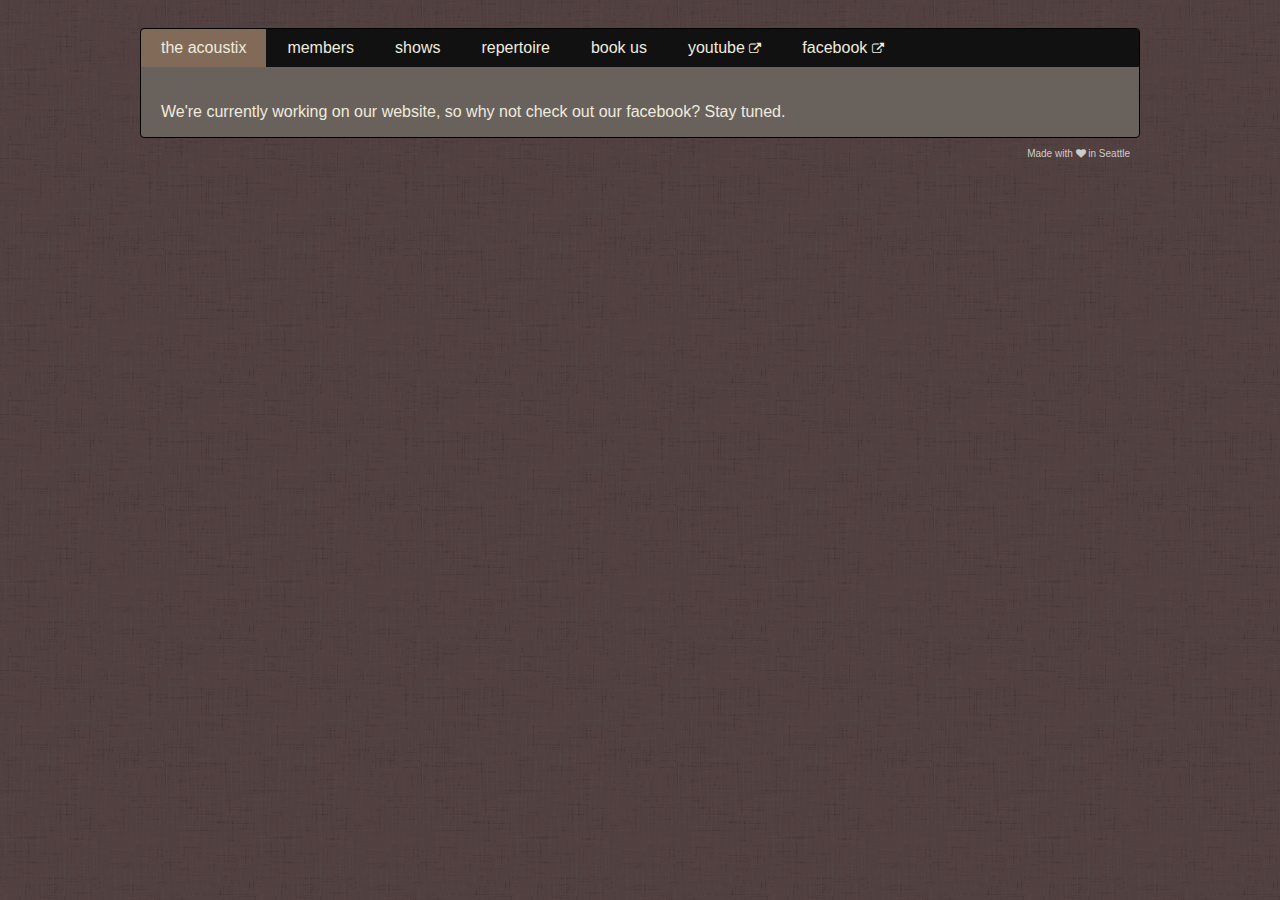
<file: index.html>
<html>

<head>
    <!-- title and meta -->
    <meta charset="utf-8">
    <meta content="description" name="The Acoustix A Cappella based out of Seattle, WA">
    <title>Acoustix</title>
    <link rel="icon" href="img/favicon.ico" type="image/x-icon" />
    <link rel="stylesheet" type="text/css" href="style.css">
    <link rel="stylesheet" href="font-awesome/css/font-awesome.min.css">
</head>

<body>
    <div class="vertical-flexbox size-setter">
        <div class="main-container">
            <ul class="nav-column">
                <li class="selected">
                    <a>the acoustix</a>
                </li>
                <li>
                    <a>members</a>
                </li>
                <li>
                    <a>shows</a>
                </li>
                <li>
                    <a>repertoire</a>
                </li>
                <li>
                    <a>book us</a>
                </li>
                <li>
                    <a href="https://www.youtube.com/channel/UCPQAVgsdrddcq8oO0mrMiFw" target="_blank">
                        <span>youtube</span>
                        <i class="fa fa-external-link"></i>
                    </a>
                </li>
                <li>
                    <a href="https://www.facebook.com/theacoustixmusic" target="_blank">
                        <span>facebook</span>
                        <i class="fa fa-external-link"></i>
                    </a>
                </li>
            </ul>
            <div class="content">
                <p> We're currently working on our website, so why not check out our facebook? Stay tuned.</p>
            </div>
        </div>
        <div class="footer">
            <span>Made with <i class="fa fa-heart"></i> in Seattle</span>
        </div>
    </div>
</body>

</html>
</file>
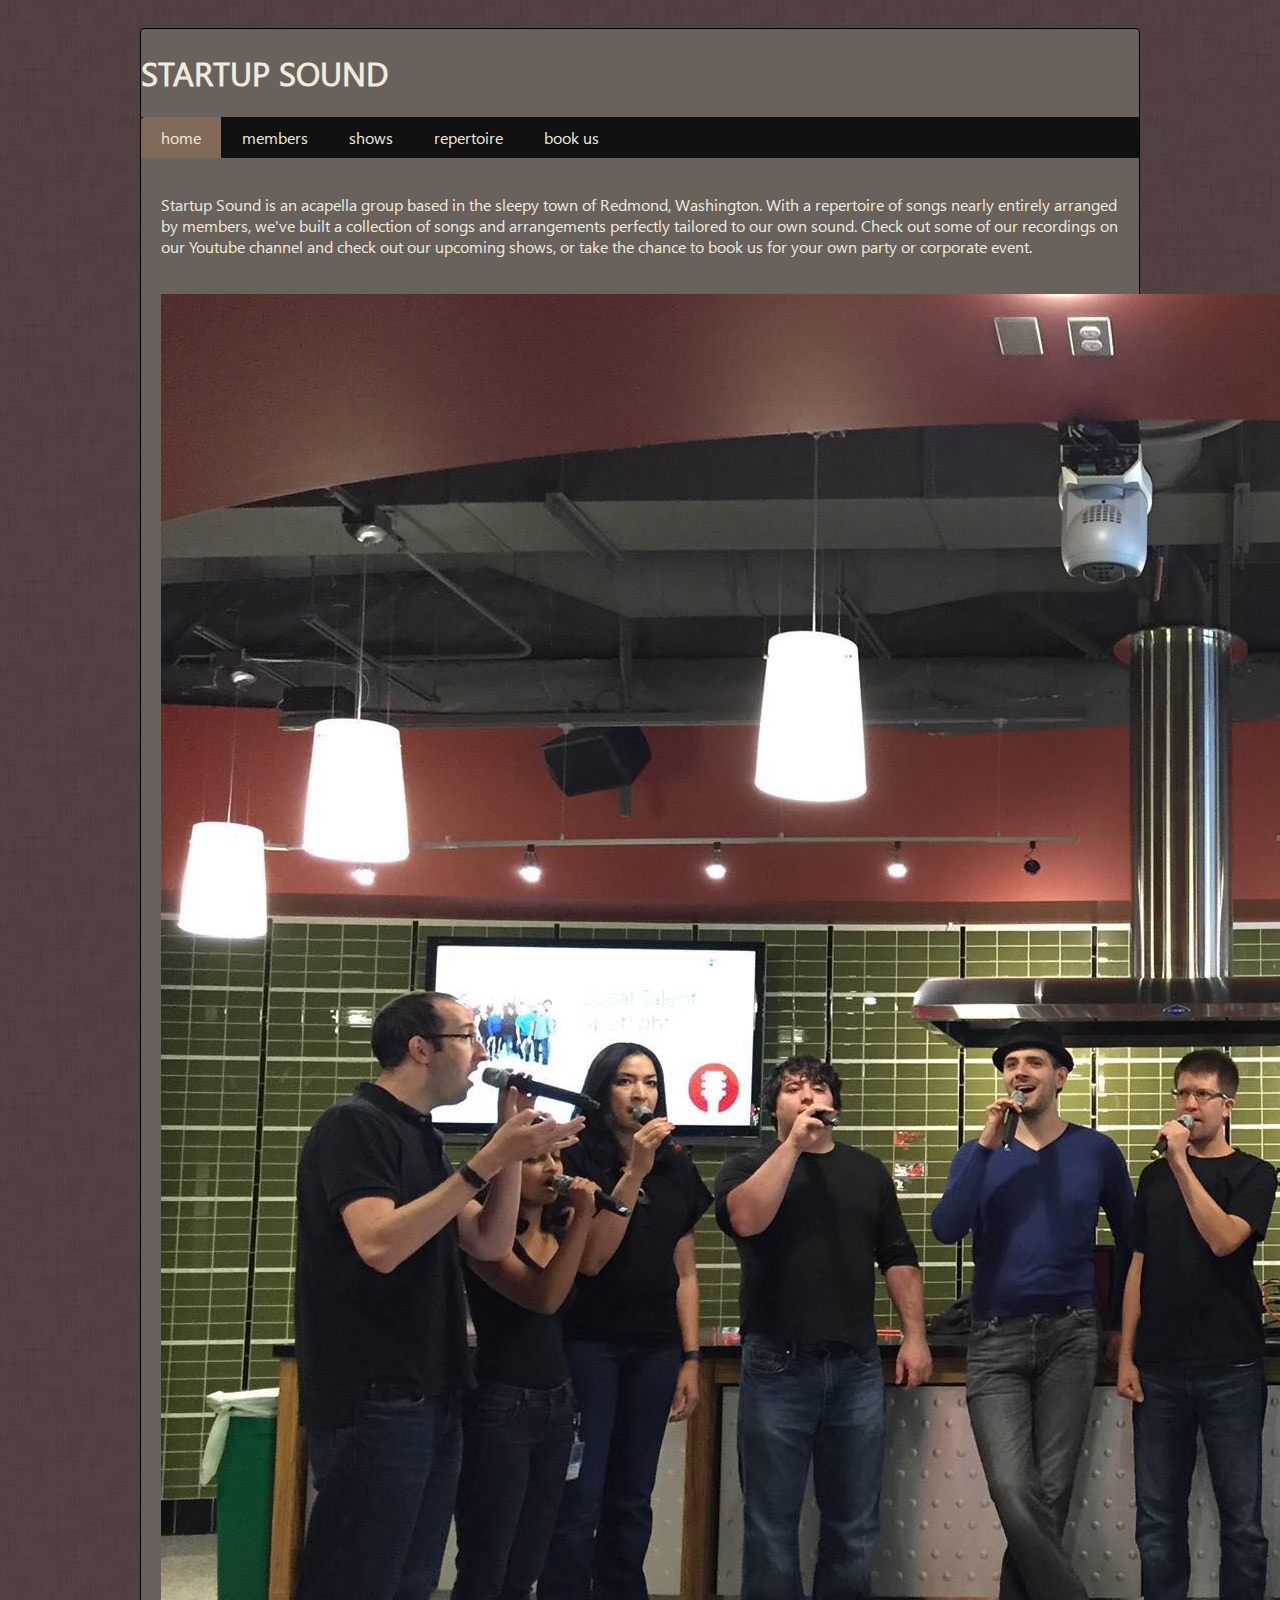
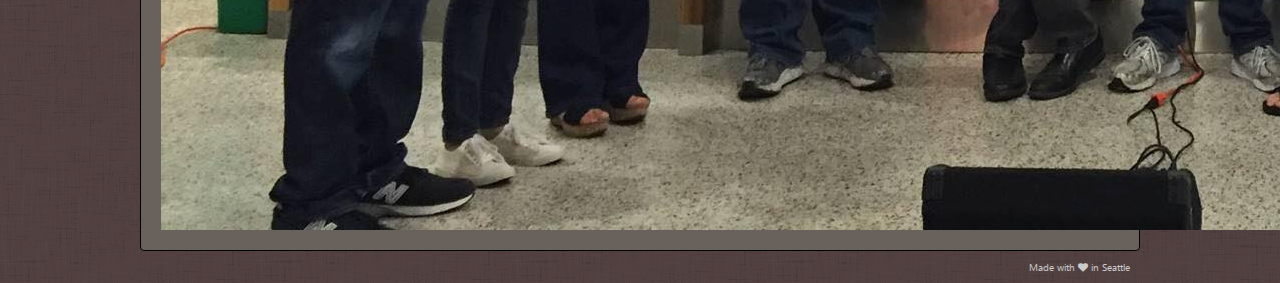
<file: docs/index.html>
<html>

<head>
    <!-- title and meta -->
    <meta charset="utf-8">
    <meta content="description" name="Startup Sound A Cappella based out of Seattle, WA">
    <title>Startup Sound - Home</title>
    <link rel="icon" href="img/favicon.ico" type="image/x-icon" />
    <link rel="stylesheet" type="text/css" href="style.css">
    <link rel="stylesheet" href="font-awesome/css/font-awesome.min.css">
</head>

<body>
    <div class="vertical-flexbox size-setter">
        <div class="main-container">
        <h1>STARTUP SOUND</h1>
        
            <ul class="nav-column">
                <li class="selected">
                    <a>home</a>
                </li>
                <li>
                    <a href="members.html">members</a>
                </li>
                <li>
                    <a href="shows.html">shows</a>
                </li>
                <li>
                    <a href="repertoire.html">repertoire</a>
                </li>
                <li>
                    <a href="booking.html">book us</a>
                </li>
            </ul>
            <div class="content">
                <p> Startup Sound is an acapella group based in the sleepy town of Redmond, Washington. With a repertoire of songs nearly entirely arranged by members, we've built a collection of songs and arrangements perfectly tailored to our own sound. Check out some of our recordings on our Youtube channel and check out our upcoming shows, or take the chance to book us for your own party or corporate event.
                </p>
                <br>
                <div class="large-image">
                    <img src="img/startup-sound-group.jpg">
                </div>
            </div>
        </div>
    <div class="footer">
        <span>Made with <i class="fa fa-heart"></i> in Seattle</span>
    </div>
    </div>
</body>

</html>
</file>
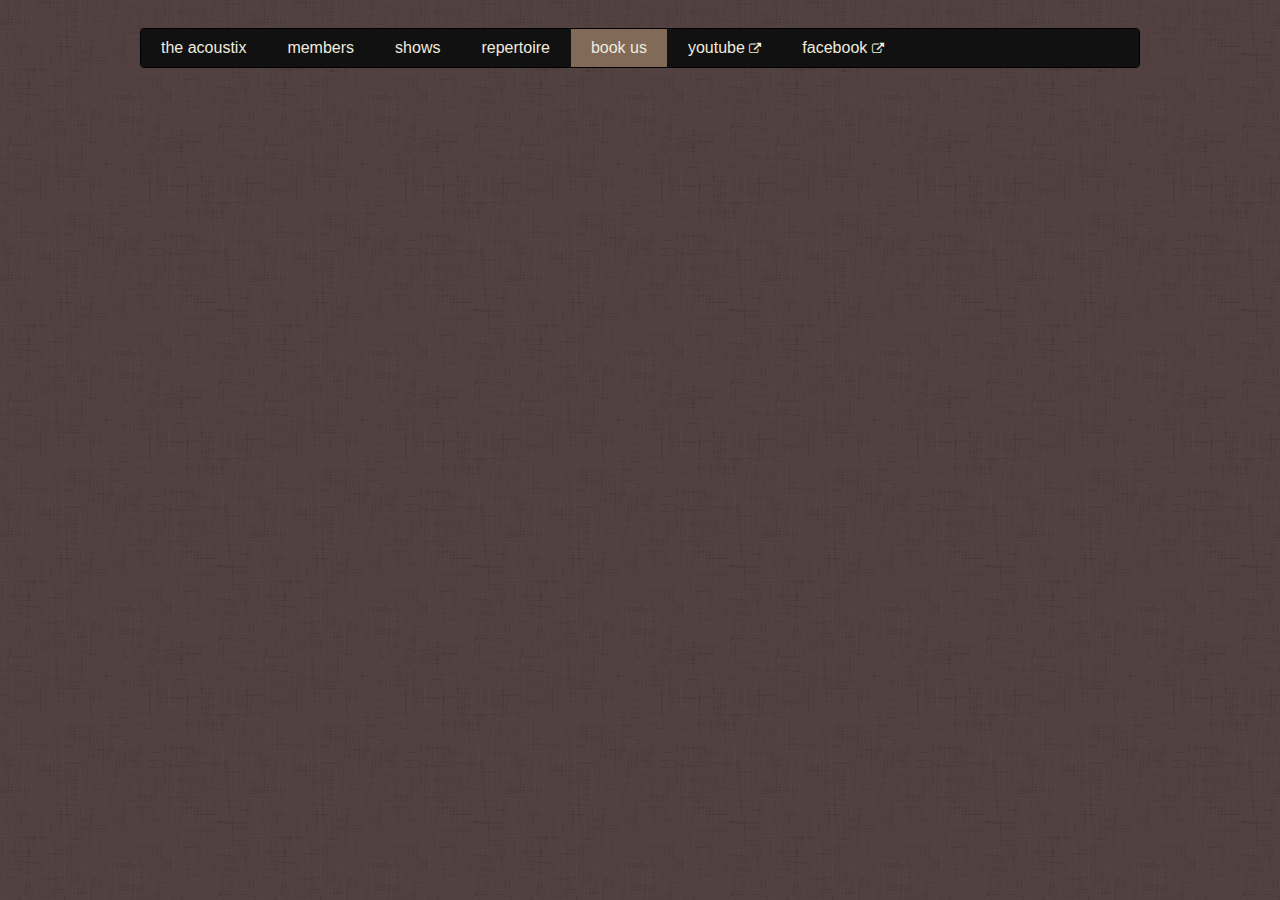
<file: booking.html>
<html>

<head>
    <!-- title and meta -->
    <meta charset="utf-8">
    <meta content="description" name="The Acoustix A Cappella based out of Seattle, WA">
    <title>The Acoustix</title>
    <link rel="icon" href="img/favicon.ico" type="image/x-icon" />
    <link rel="stylesheet" type="text/css" href="style.css">
    <link rel="stylesheet" href="font-awesome/css/font-awesome.min.css">
</head>
<div class="vertical-flexbox size-setter">
    <div class="main-container">
        <ul class="nav-column">
            <li><a href="index.html">the acoustix</a></li>
            <li><a href="members.html">members</a></li>
            <li><a href="shows.html">shows</a></li>
            <li><a href="repertoire.html">repertoire</a></li>
            <li class="selected"><a href="booking.html">book us</a></li>
            <li>
                <a href="https://www.youtube.com/channel/UCPQAVgsdrddcq8oO0mrMiFw" target="_blank">
                    <span>youtube</span>
                    <i class="fa fa-external-link"></i>
                </a>
            </li>
            <li>
                <a href="https://www.facebook.com/theacoustixmusic" target="_blank">
                    <span>facebook</span>
                    <i class="fa fa-external-link"></i>
                </a>
            </li>
        </ul>
    </div>
    <div class="content"></div>
</div>

</html>
</file>
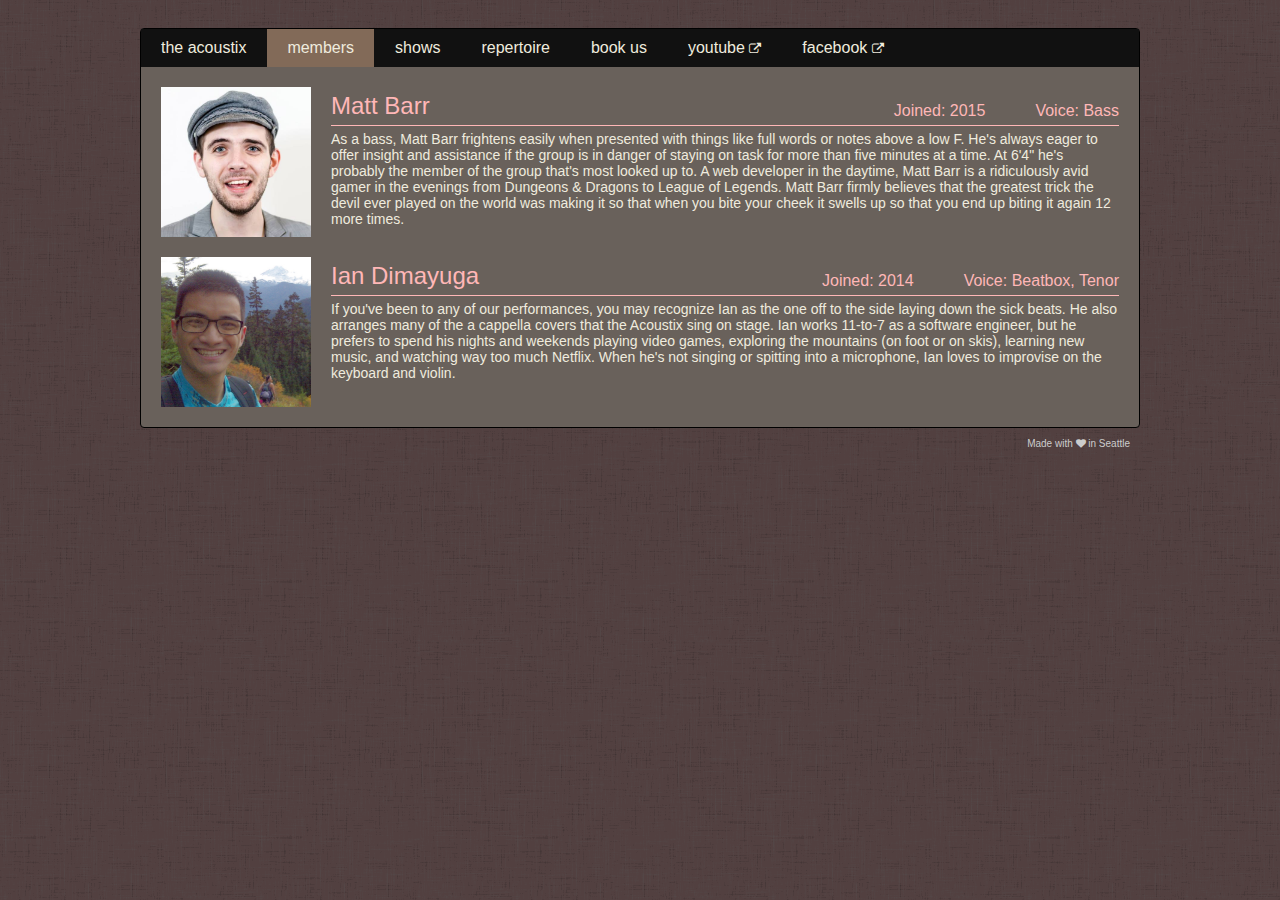
<file: members.html>
<html>

<head>
    <!-- title and meta -->
    <meta charset="utf-8">
    <meta content="description" name="The Acoustix A Cappella based out of Seattle, WA">
    <title>Acoustix</title>
    <link rel="icon" href="img/favicon.ico" type="image/x-icon" />
    <link rel="stylesheet" type="text/css" href="style.css">
    <link rel="stylesheet" href="font-awesome/css/font-awesome.min.css">
</head>
<div class="vertical-flexbox size-setter">
    <div class="main-container">
        <ul class="nav-column">
            <li><a href="index.html">the acoustix</a></li>
            <li class="selected"><a>members</a></li>
            <li><a href="shows.html">shows</a></li>
            <li><a href="repertoire.html">repertoire</a></li>
            <li><a href="booking.html">book us</a></li>
            <li>
                <a href="https://www.youtube.com/channel/UCPQAVgsdrddcq8oO0mrMiFw" target="_blank">
                    <span>youtube</span>
                    <i class="fa fa-external-link"></i>
                </a>
            </li>
            <li>
                <a href="https://www.facebook.com/theacoustixmusic" target="_blank">
                    <span>facebook</span>
                    <i class="fa fa-external-link"></i>
                </a>
            </li>
        </ul>
        <div class="content">
            <div class="member-overview">
                <img class="member-pic" src="img/mattBarr.png" />
                <div class="flex-grow">
                    <div class="member-summary">
                        <div class="member-name">Matt Barr</div>
                        <div class="flex-grow"></div>
                        <div>Joined: 2015</div>
                        <div>Voice: Bass</div>
                    </div>
                    <div class="tidbit">
                        As a bass, Matt Barr frightens easily when presented with things like full words or notes above a low F.
                        He's always eager to offer insight and assistance if the group is in danger of staying on task for more than five minutes at a time.
                        At 6'4" he's probably the member of the group that's most looked up to.
                        A web developer in the daytime, Matt Barr is a ridiculously avid gamer in the evenings from <strong>Dungeons &amp; Dragons</strong> to <strong>League of Legends</strong>.
                        Matt Barr firmly believes that the greatest trick the devil ever played on the world was making it so that when you bite your cheek it swells up so that you end up biting it again 12 more times.
                    </div>
                </div>
            </div>
            <div class="member-overview">
                <img class="member-pic" src="img/IanDimayuga.jpg" />
                <div class="flex-grow">
                    <div class="member-summary">
                        <div class="member-name">Ian Dimayuga</div>
                        <div class="flex-grow"></div>
                        <div>Joined: 2014</div>
                        <div>Voice: Beatbox, Tenor</div>
                    </div>
                    <div class="tidbit">
                        If you've been to any of our performances, you may recognize Ian as the one off to the side laying down the sick beats.
                        He also arranges many of the a cappella covers that the Acoustix sing on stage.
                        Ian works 11-to-7 as a software engineer, but he prefers to spend his nights and weekends playing video games, exploring the mountains (on foot or on skis), learning new music, and watching way too much Netflix.
                        When he's not singing or spitting into a microphone, Ian loves to improvise on the keyboard and violin.
                    </div>
                </div>
            </div>
        </div>
    </div>
    <div class="footer">
        <span>Made with <i class="fa fa-heart"></i> in Seattle</span>
    </div>
</div>

</html>
</file>
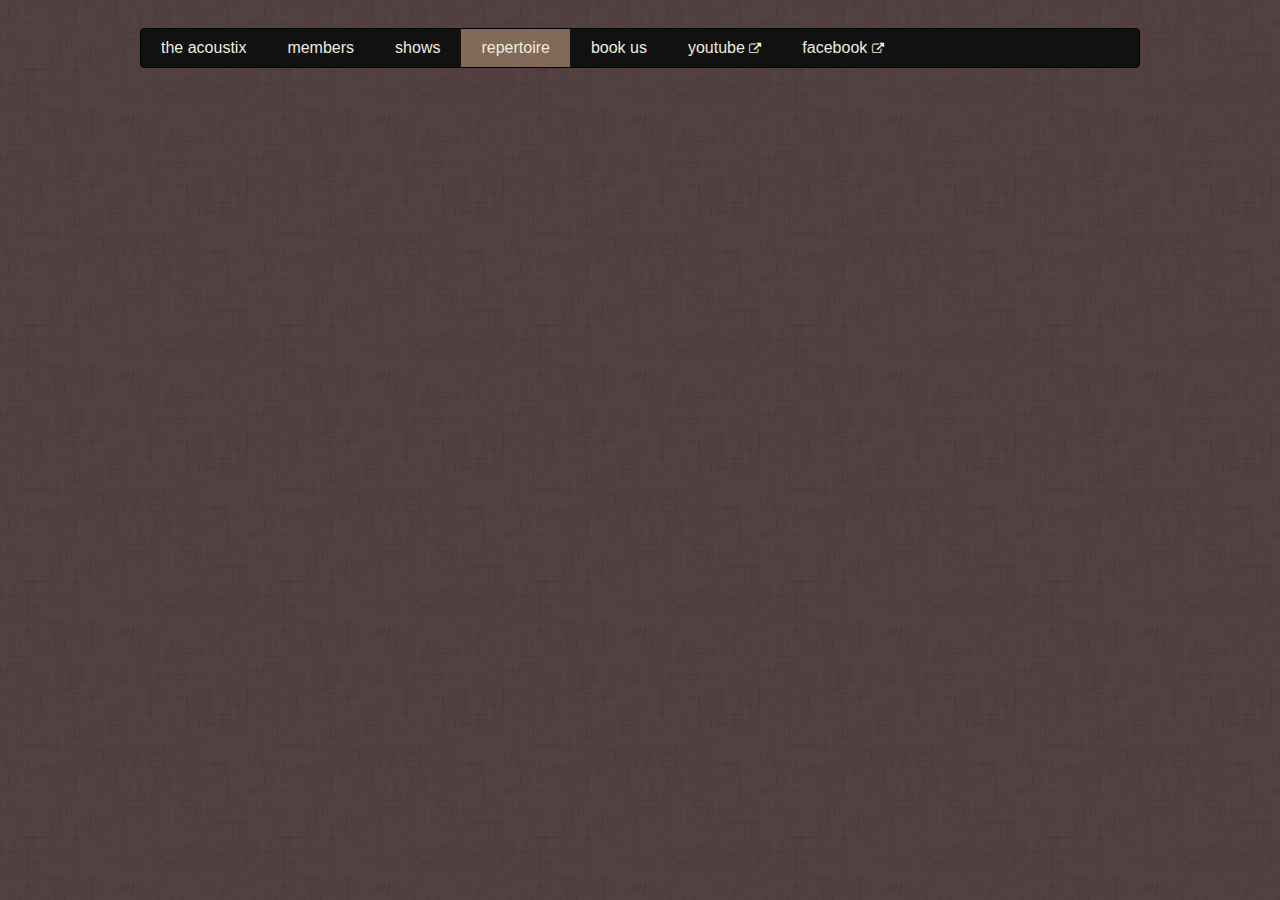
<file: repertoire.html>
<html>

<head>
    <!-- title and meta -->
    <meta charset="utf-8">
    <meta content="description" name="The Acoustix A Cappella based out of Seattle, WA">
    <title>Acoustix</title>
    <link rel="icon" href="img/favicon.ico" type="image/x-icon" />
    <link rel="stylesheet" type="text/css" href="style.css">
    <link rel="stylesheet" href="font-awesome/css/font-awesome.min.css">
</head>
<div class="vertical-flexbox size-setter">
    <div class="main-container">
        <ul class="nav-column">
            <li><a href="index.html">the acoustix</a></li>
            <li><a href="members.html">members</a></li>
            <li><a href="shows.html">shows</a></li>
            <li class="selected"><a href="repertoire.html">repertoire</a></li>
            <li><a href="booking.html">book us</a></li>
            <li>
                <a href="https://www.youtube.com/channel/UCPQAVgsdrddcq8oO0mrMiFw" target="_blank">
                    <span>youtube</span>
                    <i class="fa fa-external-link"></i>
                </a>
            </li>
            <li>
                <a href="https://www.facebook.com/theacoustixmusic" target="_blank">
                    <span>facebook</span>
                    <i class="fa fa-external-link"></i>
                </a>
            </li>
        </ul>
    </div>
    <div class="content"></div>
</div>

</html>
</file>
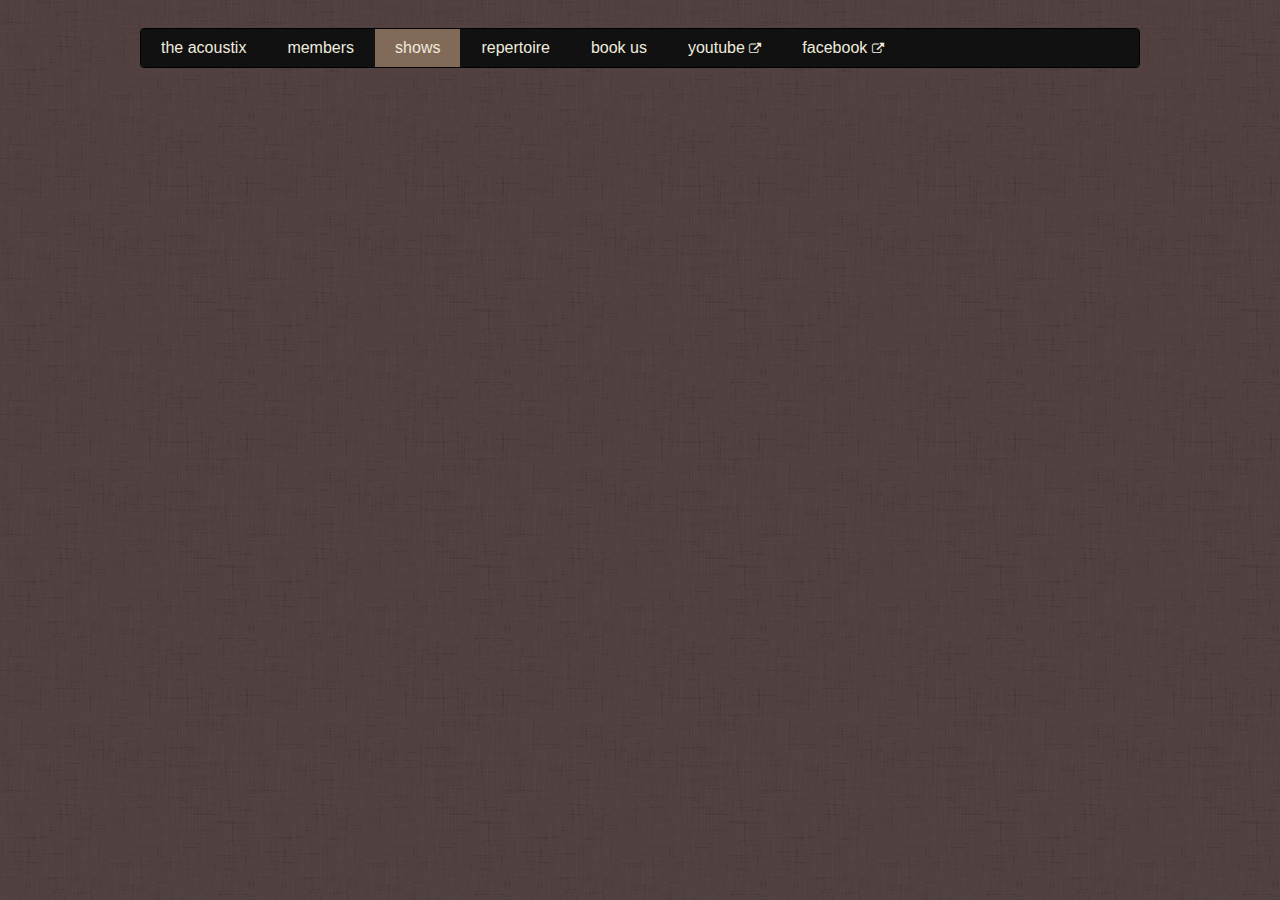
<file: shows.html>
<html>

<head>
    <!-- title and meta -->
    <meta charset="utf-8">
    <meta content="description" name="The Acoustix A Cappella based out of Seattle, WA">
    <title>The Acoustix</title>
    <link rel="icon" href="img/favicon.ico" type="image/x-icon" />
    <link rel="stylesheet" type="text/css" href="style.css">
    <link rel="stylesheet" href="font-awesome/css/font-awesome.min.css">
</head>
<div class="vertical-flexbox size-setter">
    <div class="main-container">
        <ul class="nav-column">
            <li><a href="index.html">the acoustix</a></li>
            <li><a href="members.html">members</a></li>
            <li class="selected"><a href="shows.html">shows</a></li>
            <li><a href="repertoire.html">repertoire</a></li>
            <li><a href="booking.html">book us</a></li>
            <li>
                <a href="https://www.youtube.com/channel/UCPQAVgsdrddcq8oO0mrMiFw" target="_blank">
                    <span>youtube</span>
                    <i class="fa fa-external-link"></i>
                </a>
            </li>
            <li>
                <a href="https://www.facebook.com/theacoustixmusic" target="_blank">
                    <span>facebook</span>
                    <i class="fa fa-external-link"></i>
                </a>
            </li>
        </ul>
    </div>
    <div class="content"></div>
</div>

</html>
</file>
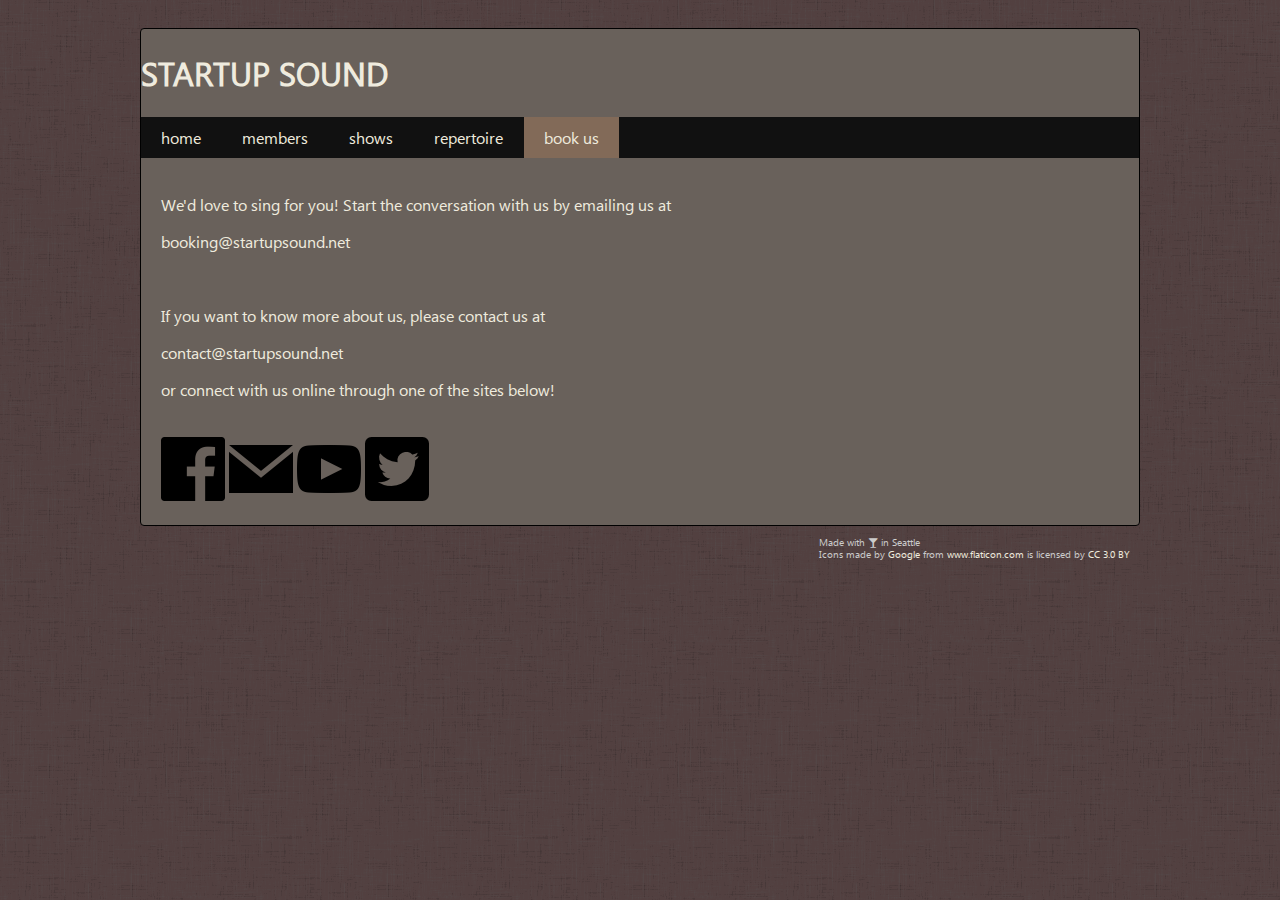
<file: docs/booking.html>
<html>

<head>
    <!-- title and meta -->
    <meta charset="utf-8">
    <meta content="description" name="Startup Sound A Cappella based out of Seattle, WA">
    <title>Startup Sound - Booking</title>
    <link rel="icon" href="img/favicon.ico" type="image/x-icon" />
    <link rel="stylesheet" type="text/css" href="style.css">
    <link rel="stylesheet" href="font-awesome/css/font-awesome.min.css">
</head>
<div class="vertical-flexbox size-setter">
    <div class="main-container">
        <h1>STARTUP SOUND</h1>
        <ul class="nav-column">
            <li>
                <a href="index.html">home</a>
            </li>
            <li>
                <a href="members.html">members</a>
            </li>
            <li>
                <a href="shows.html">shows</a>
            </li>
            <li>
                <a href="repertoire.html">repertoire</a>
            </li>
            <li class="selected">
                <a href="booking.html">book us</a>
            </li>
        </ul>
        <div class="content">
            <p>We'd love to sing for you! Start the conversation with us by emailing us at </p>
            <p> <a class="underlined" href="mailto:booking@startupSound.com?Subject=Booking%20Request" target="_top">booking@startupsound.net</a></p>
            <br>
            <p> If you want to know more about us, please contact us at</p>
            <p> <a class="underlined" href="mailto:booking@startupSound.com" target="_top">contact@startupsound.net</a>
            </p>
            <p>or connect with us online through one of the sites below!</p>
            <br>
            <a target="_blank" href="https://www.facebook.com/theStartup Soundmusic"><img src="img/facebook-icon.png"></a>
            <a target="_blank" href="mailto:mindythiesen@hotmail.com"><img src="img/email-icon.png"></a>
            <a target="_blank" href="https://www.youtube.com/channel/UCPQAVgsdrddcq8oO0mrMiFw"><img src="img/youtube-icon.png"></a>
            <a target="_blank" href="https://twitter.com/Startup_Sound"><img src="img/twitter-icon.png"></a>
        </div>
    </div>
    <div class="footer">
        <span>Made with <i class="fa fa-glass"></i> in Seattle</span>
        <div>Icons made by <a href="http://www.flaticon.com/authors/google" title="Google">Google</a> from <a href="http://www.flaticon.com" title="Flaticon">www.flaticon.com</a> is licensed by <a href="http://creativecommons.org/licenses/by/3.0/" title="Creative Commons BY 3.0" target="_blank">CC 3.0 BY</a></div>
    </div>
</div>

</html>
</file>
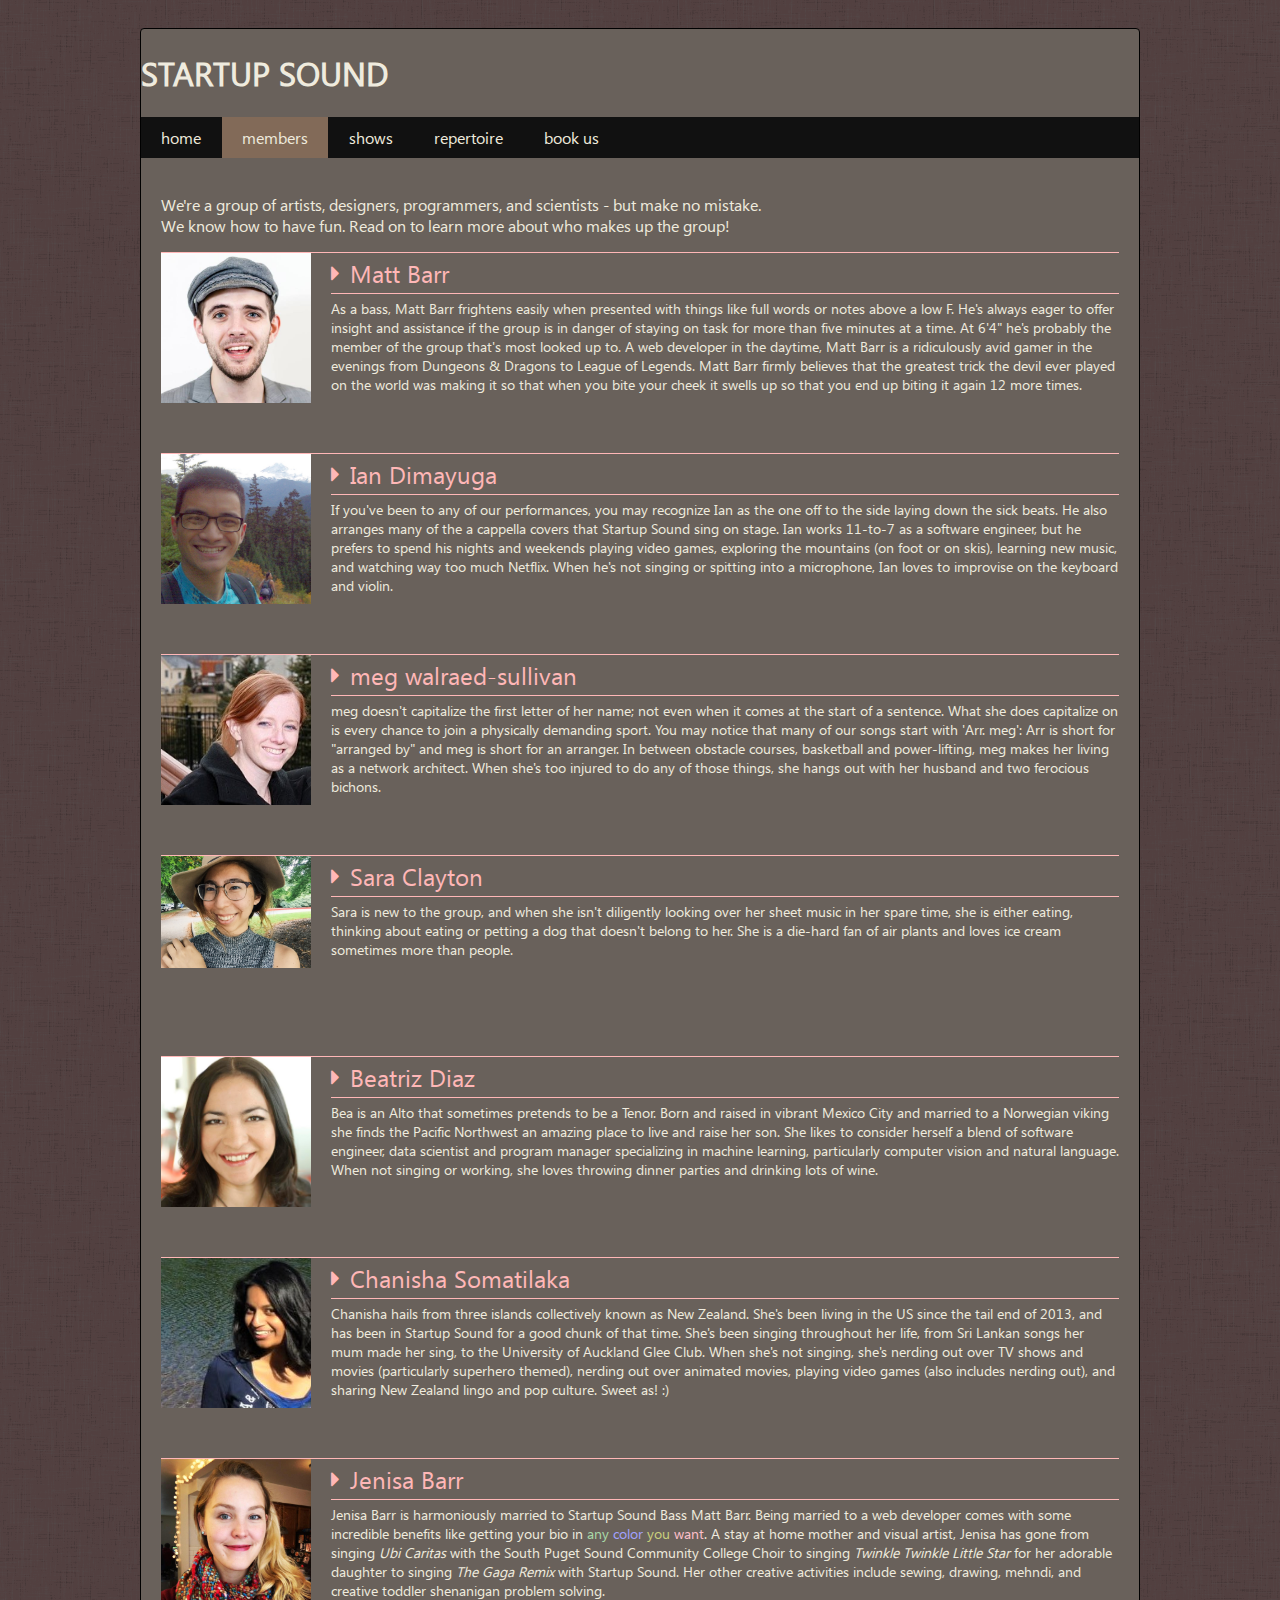
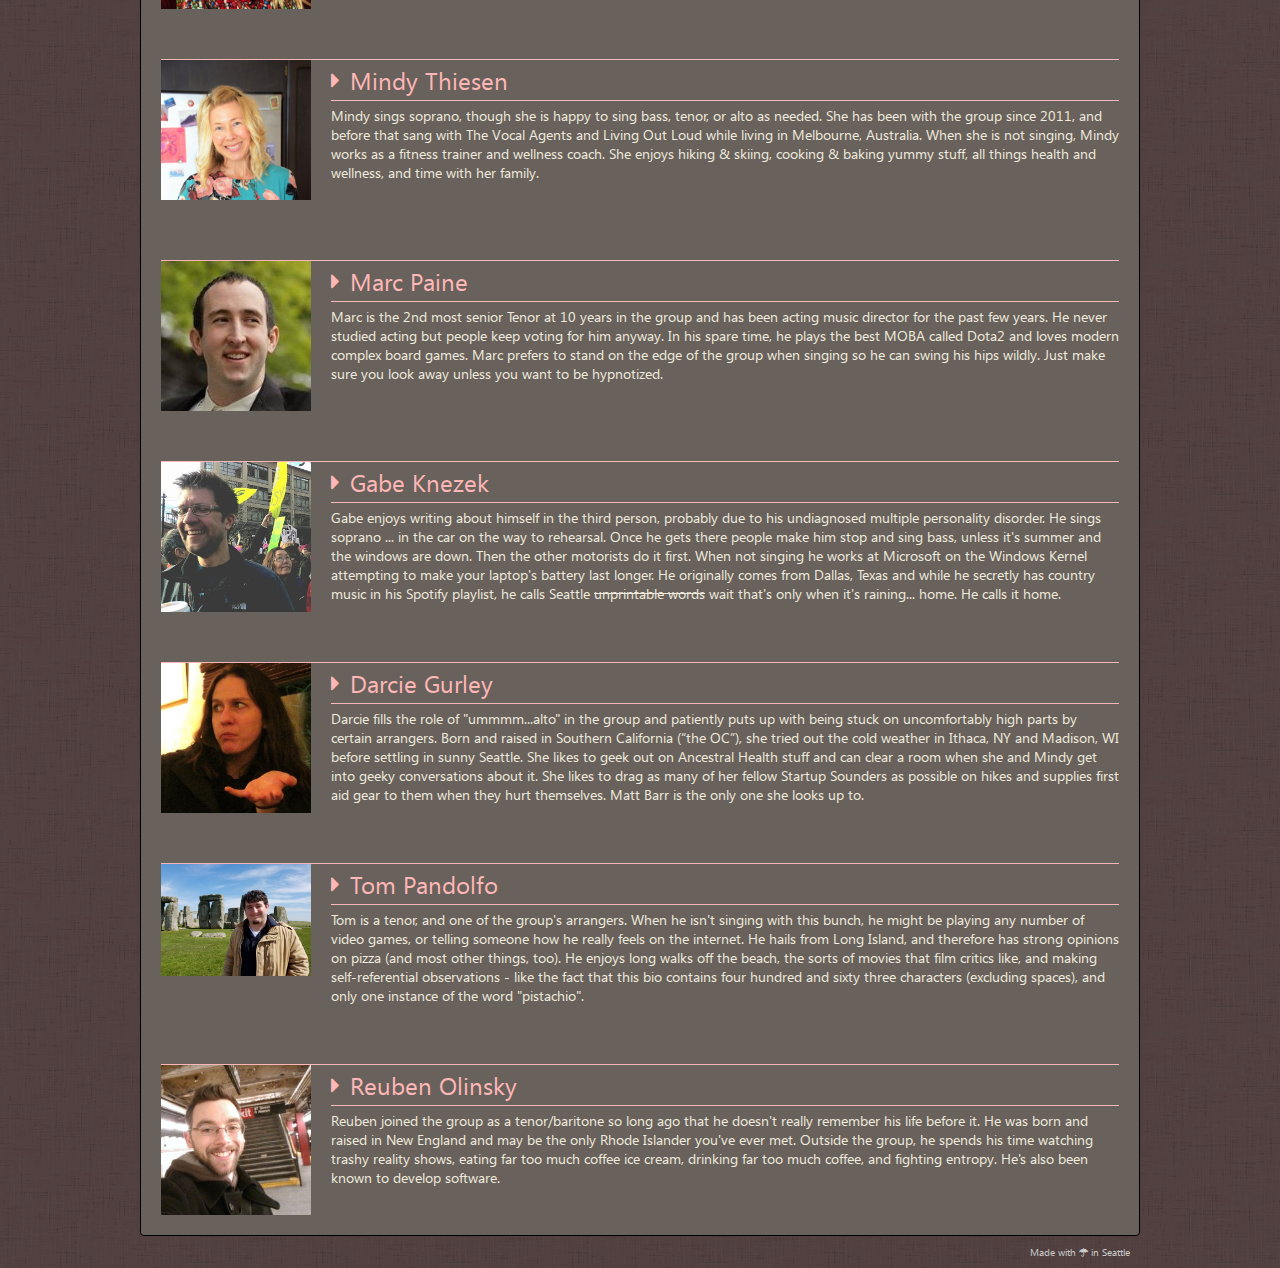
<file: docs/members.html>
<html>

<head>
    <!-- title and meta -->
    <meta charset="utf-8">
    <meta content="description" name="Startup Sound A Cappella based out of Seattle, WA">
    <title>Startup Sound - Members</title>
    <link rel="icon" href="img/favicon.ico" type="image/x-icon" />
    <link rel="stylesheet" type="text/css" href="members.css">
    <link rel="stylesheet" type="text/css" href="mouseoverExpander.css">
    <link rel="stylesheet" type="text/css" href="style.css">
    <link rel="stylesheet" href="font-awesome/css/font-awesome.min.css">
</head>
<div class="vertical-flexbox size-setter">
        <div class="main-container">
                <h1>STARTUP SOUND</h1>
            <ul class="nav-column">
                <li>
                    <a href="index.html">home</a>
                </li>
                <li  class="selected"> 
                    <a href="members.html">members</a>
                </li>
                <li>
                    <a href="shows.html">shows</a>
                </li>
                <li>
                    <a href="repertoire.html">repertoire</a>
                </li>
                <li>
                    <a href="booking.html">book us</a>
                </li>
        </ul>
        <div class="content">
        <p>We're a group of artists, designers, programmers, and scientists - but make no mistake. 
        <br>We know how to have fun. Read on to learn more about who makes up the group!</p>
            <div class="member-overview">
                <div class="member-pic">
                    <img src="img/mattBarr.png" />
                </div>
                <div class="member-summary">
                    <div class="member-summary-header">
                        <div class="mouseover-expander">
                            <div class="expander-label member-name">
                                <i class="fa fa-caret-right"></i>
                                <div>Matt Barr</div>
                            </div>
                            <div class="expander-content">
                                <div class="member-stats">
                                    <div class="stat">
                                        <div class="stat-label">Joined:</div>
                                        <div class="stat-value">2015</div>
                                    </div>
                                    <div class="stat">
                                        <div class="stat-label">Voice:</div>
                                        <div class="stat-value">Bass</div>
                                    </div>
                                </div>
                            </div>
                        </div>
                    </div>
                    <div class="tidbit">
                        As a bass, Matt Barr frightens easily when presented with things like full words or notes above a low F. He's always eager to offer insight and assistance if the group is in danger of staying on task for more than five minutes at a time. At 6'4" he's probably the member of the group that's most looked up to. A web developer in the daytime, Matt Barr is a ridiculously avid gamer in the evenings from <strong>Dungeons &amp; Dragons</strong> to <strong>League of Legends</strong>. Matt Barr firmly believes that the greatest trick the devil ever played on the world was making it so that when you bite your cheek it swells up so that you end up biting it again 12 more times.
                    </div>
                </div>
            </div>
            <div class="member-overview">
                <div class="member-pic">
                    <img src="img/IanDimayuga.jpg" />
                </div>
                <div class="member-summary">
                    <div class="member-summary-header">
                        <div class="mouseover-expander">
                            <div class="expander-label member-name">
                                <i class="fa fa-caret-right"></i>
                                <div>Ian Dimayuga</div>
                            </div>
                            <div class="expander-content">
                                <div class="member-stats">
                                    <div class="stat">
                                        <div class="stat-label">Joined:</div>
                                        <div class="stat-value">2014</div>
                                    </div>
                                    <div class="stat">
                                        <div class="stat-label">Voice:</div>
                                        <div class="stat-value">Beatbox, Tenor</div>
                                    </div>
                                </div>
                            </div>
                        </div>
                    </div>
                    <div class="tidbit">
                        If you've been to any of our performances, you may recognize Ian as the one off to the side laying down the sick beats. He also arranges many of the a cappella covers that Startup Sound sing on stage. Ian works 11-to-7 as a software engineer, but he prefers to spend his nights and weekends playing video games, exploring the mountains (on foot or on skis), learning new music, and watching way too much Netflix. When he's not singing or spitting into a microphone, Ian loves to improvise on the keyboard and violin.
                    </div>
                </div>
            </div>
            <div class="member-overview">
                <div class="member-pic">
                    <img src="img/meg.jpg" />
                </div>
                <div class="member-summary">
                    <div class="member-summary-header">
                        <div class="mouseover-expander">
                            <div class="expander-label member-name">
                                <i class="fa fa-caret-right"></i>
                                <div>meg walraed-sullivan</div>
                            </div>
                            <div class="expander-content">
                                <div class="member-stats">
                                    <div class="stat">
                                        <div class="stat-label">Joined:</div>
                                        <div class="stat-value">2004</div>
                                    </div>
                                    <div class="stat">
                                        <div class="stat-label">Voice:</div>
                                        <div class="stat-value">Soprano, Beatbox</div>
                                    </div>
                                </div>
                            </div>
                        </div>
                    </div>
                    <div class="tidbit">
                        meg doesn't capitalize the first letter of her name; not even when it comes at the start of a sentence. What she does capitalize on is every chance to join a physically demanding sport. You may notice that many of our songs start with 'Arr. meg': Arr is short for "arranged by" and meg is short for an arranger. In between obstacle courses, basketball and power-lifting, meg makes her living as a network architect. When she's too injured to do any of those things, she hangs out with her husband and two ferocious bichons.
                    </div>
                </div>
            </div>
            <div class="member-overview">
                <div class="member-pic">
                    <img src="img/sara.jpg" />
                </div>
                <div class="member-summary">
                    <div class="member-summary-header">
                        <div class="mouseover-expander">
                            <div class="expander-label member-name">
                                <i class="fa fa-caret-right"></i>
                                <div>Sara Clayton</div>
                            </div>
                            <div class="expander-content">
                                <div class="member-stats">
                                    <div class="stat">
                                        <div class="stat-label">Joined:</div>
                                        <div class="stat-value">2016</div>
                                    </div>
                                    <div class="stat">
                                        <div class="stat-label">Voice:</div>
                                        <div class="stat-value">Alto</div>
                                    </div>
                                </div>
                            </div>
                        </div>
                    </div>
                    <div class="tidbit">
                        Sara is new to the group, and when she isn't diligently looking over her sheet music in her spare time, she is either eating, thinking about eating or petting a dog that doesn't belong to her. She is a die-hard fan of air plants and loves ice cream sometimes more than people.
                    </div>
                </div>
            </div>
            <div class="member-overview">
                <div class="member-pic">
                    <img src="img/bea.jpg" />
                </div>
                <div class="member-summary">
                    <div class="member-summary-header">
                        <div class="mouseover-expander">
                            <div class="expander-label member-name">
                                <i class="fa fa-caret-right"></i>
                                <div>Beatriz Diaz</div>
                            </div>
                            <div class="expander-content">
                                <div class="member-stats">
                                    <div class="stat">
                                        <div class="stat-label">Joined:</div>
                                        <div class="stat-value">???</div>
                                    </div>
                                    <div class="stat">
                                        <div class="stat-label">Voice:</div>
                                        <div class="stat-value">Alto</div>
                                    </div>
                                </div>
                            </div>
                        </div>
                    </div>
                    <div class="tidbit">
                        Bea is an Alto that sometimes pretends to be a Tenor. Born and raised in vibrant Mexico City and married to a Norwegian viking she finds the Pacific Northwest an amazing place to live and raise her son. She likes to consider herself a blend of software engineer, data scientist and program manager specializing in machine learning, particularly computer vision and natural language. When not singing or working, she loves throwing dinner parties and drinking lots of wine.
                    </div>
                </div>
            </div>
            <div class="member-overview">
                <div class="member-pic">
                    <img src="img/chanisha.jpg" />
                </div>
                <div class="member-summary">
                    <div class="member-summary-header">
                        <div class="mouseover-expander">
                            <div class="expander-label member-name">
                                <i class="fa fa-caret-right"></i>
                                <div>Chanisha Somatilaka</div>
                            </div>
                            <div class="expander-content">
                                <div class="member-stats">
                                    <div class="stat">
                                        <div class="stat-label">Joined:</div>
                                        <div class="stat-value">2014</div>
                                    </div>
                                    <div class="stat">
                                        <div class="stat-label">Voice:</div>
                                        <div class="stat-value">Mezzo Soprano</div>
                                    </div>
                                </div>
                            </div>
                        </div>
                    </div>
                    <div class="tidbit">
                        Chanisha hails from three islands collectively known as New Zealand. She's been living in the US since the tail end of 2013, and has been in Startup Sound for a good chunk of that time. She's been singing throughout her life, from Sri Lankan songs her mum made her sing, to the University of Auckland Glee Club. When she's not singing, she's nerding out over TV shows and movies (particularly superhero themed), nerding out over animated movies, playing video games (also includes nerding out), and sharing New Zealand lingo and pop culture. Sweet as! :)
                    </div>
                </div>
            </div>
            <div class="member-overview">
                <div class="member-pic">
                    <img src="img/jenisa.jpg" />
                </div>
                <div class="member-summary">
                    <div class="member-summary-header">
                        <div class="mouseover-expander">
                            <div class="expander-label member-name">
                                <i class="fa fa-caret-right"></i>
                                <div>Jenisa Barr</div>
                            </div>
                            <div class="expander-content">
                                <div class="member-stats">
                                    <div class="stat">
                                        <div class="stat-label">Joined:</div>
                                        <div class="stat-value">2016</div>
                                    </div>
                                    <div class="stat">
                                        <div class="stat-label">Voice:</div>
                                        <div class="stat-value">Alto</div>
                                    </div>
                                </div>
                            </div>
                        </div>
                    </div>
                    <div class="tidbit">
                        Jenisa Barr is harmoniously married to Startup Sound Bass Matt Barr. Being married to a web developer comes with some incredible benefits like getting your bio in <span class="a">any</span> <span class="b">color</span> <span class="c">you</span> <span class="d">want</span>. A stay at home mother and visual artist, Jenisa has gone from singing <em>Ubi Caritas</em> with the South Puget Sound Community College Choir to singing <em>Twinkle Twinkle Little Star</em> for her adorable daughter to singing <em>The Gaga Remix</em> with Startup Sound. Her other creative activities include sewing, drawing, mehndi, and creative toddler shenanigan problem solving.
                    </div>
                </div>
            </div>
           <div class="member-overview">
                <div class="member-pic">
                    <img src="img/mindy.jpg" />
                </div>
                <div class="member-summary">
                    <div class="member-summary-header">
                        <div class="mouseover-expander">
                            <div class="expander-label member-name">
                                <i class="fa fa-caret-right"></i>
                                <div>Mindy Thiesen</div>
                            </div>
                            <div class="expander-content">
                                <div class="member-stats">
                                    <div class="stat">
                                        <div class="stat-label">Joined:</div>
                                        <div class="stat-value">2011</div>
                                    </div>
                                    <div class="stat">
                                        <div class="stat-label">Voice:</div>
                                        <div class="stat-value">Soprano</div>
                                    </div>
                                </div>
                            </div>
                        </div>
                    </div>
                    <div class="tidbit">
                        Mindy sings soprano, though she is happy to sing bass, tenor, or alto as needed.  She has been with the group since 2011, and before that sang with The Vocal Agents and Living Out Loud while living in Melbourne, Australia.  When she is not singing, Mindy works as a fitness trainer and wellness coach.  She enjoys hiking &amp; skiing, cooking &amp; baking yummy stuff, all things health and wellness, and time with her family.  
                    </div>
                </div>
            </div>
           <div class="member-overview">
                <div class="member-pic">
                    <img src="img/marc.jpg" />
                </div>
                <div class="member-summary">
                    <div class="member-summary-header">
                        <div class="mouseover-expander">
                            <div class="expander-label member-name">
                                <i class="fa fa-caret-right"></i>
                                <div>Marc Paine</div>
                            </div>
                            <div class="expander-content">
                                <div class="member-stats">
                                    <div class="stat">
                                        <div class="stat-label">Joined:</div>
                                        <div class="stat-value">2007</div>
                                    </div>
                                    <div class="stat">
                                        <div class="stat-label">Voice:</div>
                                        <div class="stat-value">Tenor</div>
                                    </div>
                                </div>
                            </div>
                        </div>
                    </div>
                    <div class="tidbit">
                        Marc is the 2nd most senior Tenor at 10 years in the group and has been acting music director for the past few years.  He never studied acting but people keep voting for him anyway.  In his spare time, he plays the best MOBA called Dota2 and loves modern complex board games.  Marc prefers to stand on the edge of the group when singing so he can swing his hips wildly.  Just make sure you look away unless you want to be hypnotized.
                    </div>
                </div>
            </div>
            <div class="member-overview">
                <div class="member-pic">
                    <img src="img/gabe.jpg" />
                </div>
                <div class="member-summary">
                    <div class="member-summary-header">
                        <div class="mouseover-expander">
                            <div class="expander-label member-name">
                                <i class="fa fa-caret-right"></i>
                                <div>Gabe Knezek</div>
                            </div>
                            <div class="expander-content">
                                <div class="member-stats">
                                    <div class="stat">
                                        <div class="stat-label">Joined:</div>
                                        <div class="stat-value">2010</div>
                                    </div>
                                    <div class="stat">
                                        <div class="stat-label">Voice:</div>
                                        <div class="stat-value">Bass</div>
                                    </div>
                                </div>
                            </div>
                        </div>
                    </div>
                    <div class="tidbit">
                        ​Gabe enjoys writing about himself in the third person, probably due to his undiagnosed multiple personality disorder. He sings soprano ... in the car on the way to rehearsal. Once he gets there people make him stop and sing bass, unless it's summer and the windows are down. Then the other motorists do it first. When not singing he works at Microsoft on the Windows Kernel attempting to make your laptop's battery last longer. He originally comes from Dallas, Texas and while he secretly has country music in his Spotify playlist, he calls Seattle <strike>unprintable words</strike> wait that's only when it's raining... home. He calls it home.
                    </div>
                </div>
            </div>
            <div class="member-overview">
                <div class="member-pic">
                    <img src="img/darcie.jpg" />
                </div>
                <div class="member-summary">
                    <div class="member-summary-header">
                        <div class="mouseover-expander">
                            <div class="expander-label member-name">
                                <i class="fa fa-caret-right"></i>
                                <div>Darcie Gurley</div>
                            </div>
                            <div class="expander-content">
                                <div class="member-stats">
                                    <div class="stat">
                                        <div class="stat-label">Joined:</div>
                                        <div class="stat-value">??</div>
                                    </div>
                                    <div class="stat">
                                        <div class="stat-label">Voice:</div>
                                        <div class="stat-value">Alto</div>
                                    </div>
                                </div>
                            </div>
                        </div>
                    </div>
                    <div class="tidbit">
                        ​Darcie fills the role of "ummmm...alto" in the group and patiently puts up with being stuck on uncomfortably high parts by certain arrangers. Born and raised in Southern California (“the OC”), she tried out the cold weather in Ithaca, NY and Madison, WI before settling in sunny Seattle. She likes to geek out on Ancestral Health stuff and can clear a room when she and Mindy get into geeky conversations about it. She likes to drag as many of her fellow Startup Sounders as possible on hikes and supplies first aid gear to them when they hurt themselves. Matt Barr is the only one she looks up to.
                    </div>
                </div>
            </div>
            <div class="member-overview">
                <div class="member-pic">
                    <img src="img/tom.png" />
                </div>
                <div class="member-summary">
                    <div class="member-summary-header">
                        <div class="mouseover-expander">
                            <div class="expander-label member-name">
                                <i class="fa fa-caret-right"></i>
                                <div>Tom Pandolfo</div>
                            </div>
                            <div class="expander-content">
                                <div class="member-stats">
                                    <div class="stat">
                                        <div class="stat-label">Joined:</div>
                                        <div class="stat-value">2013</div>
                                    </div>
                                    <div class="stat">
                                        <div class="stat-label">Voice:</div>
                                        <div class="stat-value">Tenor</div>
                                    </div>
                                </div>
                            </div>
                        </div>
                    </div>
                    <div class="tidbit">
                        ​Tom is a tenor, and one of the group's arrangers. When he isn't singing with this bunch, he might be playing any number of video games, or telling someone how he really feels on the internet. He hails from Long Island, and therefore has strong opinions on pizza (and most other things, too). He enjoys long walks off the beach, the sorts of movies that film critics like, and making self-referential observations - like the fact that this bio contains four hundred and sixty three characters (excluding spaces), and only one instance of the word "pistachio".
                    </div>
                </div>
            </div>
            <div class="member-overview">
                <div class="member-pic">
                    <img src="img/reuben.jpg" />
                </div>
                <div class="member-summary">
                    <div class="member-summary-header">
                        <div class="mouseover-expander">
                            <div class="expander-label member-name">
                                <i class="fa fa-caret-right"></i>
                                <div>Reuben Olinsky</div>
                            </div>
                            <div class="expander-content">
                                <div class="member-stats">
                                    <div class="stat">
                                        <div class="stat-label">Joined:</div>
                                        <div class="stat-value">2004</div>
                                    </div>
                                    <div class="stat">
                                        <div class="stat-label">Voice:</div>
                                        <div class="stat-value">Tenor</div>
                                    </div>
                                </div>
                            </div>
                        </div>
                    </div>
                    <div class="tidbit">
                        Reuben joined the group as a tenor/baritone so long ago that he doesn't really remember his life before it. He was born and raised in New England and may be the only Rhode Islander you've ever met. Outside the group, he spends his time watching trashy reality shows, eating far too much coffee ice cream, drinking far too much coffee, and fighting entropy. He's also been known to develop software.  
                    </div>
                </div>
            </div>
        </div>
    </div>
    <div class="footer">
        <span>Made with <i class="fa fa-umbrella"></i> in Seattle</span>
    </div>
</div>

</html>
</file>
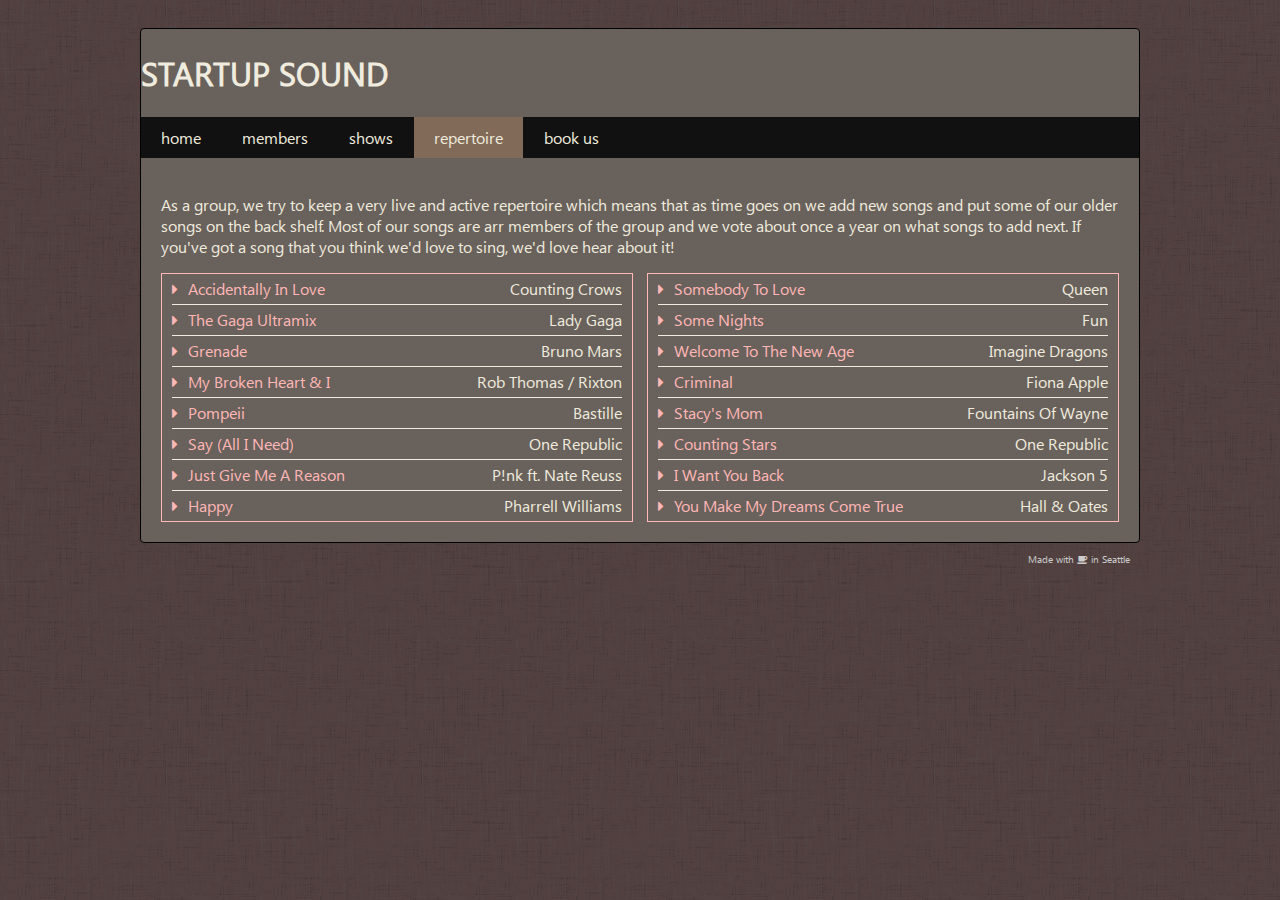
<file: docs/repertoire.html>
<html>

<head>
    <!-- title and meta -->
    <meta charset="utf-8">
    <meta content="description" name="Startup Sound A Cappella based out of Seattle, WA">
    <title>Startup Sound - Repertoire</title>
    <link rel="icon" href="img/favicon.ico" type="image/x-icon" />
    <link rel="stylesheet" type="text/css" href="style.css">
    <link rel="stylesheet" type="text/css" href="mouseoverExpander.css">
    <link rel="stylesheet" type="text/css" href="repertoire.css">
    <link rel="stylesheet" href="font-awesome/css/font-awesome.min.css">
</head>
<div class="vertical-flexbox size-setter">
        <div class="main-container">
                <h1>STARTUP SOUND</h1>
            <ul class="nav-column">
                <li>
                    <a href="index.html">home</a>
                </li>
                <li > 
                    <a href="members.html">members</a>
                </li>
                <li>
                    <a href="shows.html">shows</a>
                </li>
                <li class="selected">
                    <a href="repertoire.html">repertoire</a>
                </li>
                <li>
                    <a href="booking.html">book us</a>
                </li>
        </ul>
        <div class="content">
            <p>As a group, we try to keep a very live and active repertoire which means that as time goes on we add new songs and put some of our older songs on the back shelf. Most of our songs are arr members of the group and we vote about once a year on what songs to add next. If you've got a song that you think we'd love to sing, we'd love hear about it!</p>
            <div class="songs-list-holder">
                <div class="songs-list">
                    <div class="song-summary">
                        <div class="song-summary-header">
                            <div class="mouseover-expander">
                                <div class="expander-label song-name">
                                    <i class="fa fa-caret-right"></i>
                                    <div>Accidentally In Love</div>
                                </div>
                                <div class="expander-content">
                                    <div class="song-stats">
                                        <div class="stat">
                                            <div class="stat-label">Arr:</div>
                                            <div class="stat-value">Wayne Choi</div>
                                        </div>
                                        <div class="stat">
                                            <div class="stat-label">Solo:</div>
                                            <div class="stat-value">Marc</div>
                                        </div>
                                    </div>
                                </div>
                            </div>
                            <div>Counting Crows</div>
                        </div>
                    </div>
                    <div class="song-summary">
                        <div class="song-summary-header">
                            <div class="mouseover-expander">
                                <div class="expander-label song-name">
                                    <i class="fa fa-caret-right"></i>
                                    <div>The Gaga Ultramix</div>
                                </div>
                                <div class="expander-content">
                                    <div class="song-stats">
                                        <div class="stat">
                                            <div class="stat-label">Arr:</div>
                                            <div class="stat-value">meg walraed-sullivan</div>
                                        </div>
                                        <div class="stat">
                                            <div class="stat-label">Solo:</div>
                                            <div class="stat-value">Mindy, meg, Chanisha</div>
                                        </div>
                                    </div>
                                </div>
                            </div>
                            <div>Lady Gaga</div>
                        </div>
                    </div>
                    <div class="song-summary">
                        <div class="song-summary-header">
                            <div class="mouseover-expander">
                                <div class="expander-label song-name">
                                    <i class="fa fa-caret-right"></i>
                                    <div>Grenade</div>
                                </div>
                                <div class="expander-content">
                                    <div class="song-stats">
                                        <div class="stat">
                                            <div class="stat-label">Arr:</div>
                                            <div class="stat-value">meg walraed-sullivan</div>
                                        </div>
                                        <div class="stat">
                                            <div class="stat-label">Solo:</div>
                                            <div class="stat-value">meg</div>
                                        </div>
                                    </div>
                                </div>
                            </div>
                            <div>Bruno Mars</div>
                        </div>
                    </div>
                    <div class="song-summary">
                        <div class="song-summary-header">
                            <div class="mouseover-expander">
                                <div class="expander-label song-name">
                                    <i class="fa fa-caret-right"></i>
                                    <div>My Broken Heart &amp; I</div>
                                </div>
                                <div class="expander-content">
                                    <div class="song-stats">
                                        <div class="stat">
                                            <div class="stat-label">Arr:</div>
                                            <div class="stat-value">Ian Dimayuga</div>
                                        </div>
                                        <div class="stat">
                                            <div class="stat-label">Solo:</div>
                                            <div class="stat-value">Tom, Mindy</div>
                                        </div>
                                    </div>
                                </div>
                            </div>
                            <div>Rob Thomas / Rixton</div>
                        </div>
                    </div>
                    <div class="song-summary">
                        <div class="song-summary-header">
                            <div class="mouseover-expander">
                                <div class="expander-label song-name">
                                    <i class="fa fa-caret-right"></i>
                                    <div>Pompeii</div>
                                </div>
                                <div class="expander-content">
                                    <div class="song-stats">
                                        <div class="stat">
                                            <div class="stat-label">Arr:</div>
                                            <div class="stat-value">Ian Dimayuga</div>
                                        </div>
                                        <div class="stat">
                                            <div class="stat-label">Solo:</div>
                                            <div class="stat-value">Marc</div>
                                        </div>
                                    </div>
                                </div>
                            </div>
                            <div>Bastille</div>
                        </div>
                    </div>
                    <div class="song-summary">
                        <div class="song-summary-header">
                            <div class="mouseover-expander">
                                <div class="expander-label song-name">
                                    <i class="fa fa-caret-right"></i>
                                    <div>Say (All I Need)</div>
                                </div>
                                <div class="expander-content">
                                    <div class="song-stats">
                                        <div class="stat">
                                            <div class="stat-label">Arr:</div>
                                            <div class="stat-value">Daniel Neethling, meg walraed-sullivan</div>
                                        </div>
                                        <div class="stat">
                                            <div class="stat-label">Solo:</div>
                                            <div class="stat-value">Mindy</div>
                                        </div>
                                    </div>
                                </div>
                            </div>
                            <div>One Republic</div>
                        </div>
                    </div>
                    <div class="song-summary">
                        <div class="song-summary-header">
                            <div class="mouseover-expander">
                                <div class="expander-label song-name">
                                    <i class="fa fa-caret-right"></i>
                                    <div>Just Give Me A Reason</div>
                                </div>
                                <div class="expander-content">
                                    <div class="song-stats">
                                        <div class="stat">
                                            <div class="stat-label">Arr:</div>
                                            <div class="stat-value">meg walraed-sullivan</div>
                                        </div>
                                        <div class="stat">
                                            <div class="stat-label">Solo:</div>
                                            <div class="stat-value">Tom, Chanisha</div>
                                        </div>
                                    </div>
                                </div>
                            </div>
                            <div>P!nk ft. Nate Reuss</div>
                        </div>
                    </div>
                    <div class="song-summary">
                        <div class="song-summary-header">
                            <div class="mouseover-expander">
                                <div class="expander-label song-name">
                                    <i class="fa fa-caret-right"></i>
                                    <div>Happy</div>
                                </div>
                                <div class="expander-content">
                                    <div class="song-stats">
                                        <div class="stat">
                                            <div class="stat-label">Arr:</div>
                                            <div class="stat-value">Tom Pandolfo</div>
                                        </div>
                                        <div class="stat">
                                            <div class="stat-label">Solo:</div>
                                            <div class="stat-value">Everybody</div>
                                        </div>
                                    </div>
                                </div>
                            </div>
                            <div>Pharrell Williams</div>
                        </div>
                    </div>
                </div>
                <div class="songs-list">
                    <div class="song-summary">
                        <div class="song-summary-header">
                            <div class="mouseover-expander">
                                <div class="expander-label song-name">
                                    <i class="fa fa-caret-right"></i>
                                    <div>Somebody To Love</div>
                                </div>
                                <div class="expander-content">
                                    <div class="song-stats">
                                        <div class="stat">
                                            <div class="stat-label">Arr:</div>
                                            <div class="stat-value">meg walraed-sullivan</div>
                                        </div>
                                        <div class="stat">
                                            <div class="stat-label">Solo:</div>
                                            <div class="stat-value">Marc, Tom</div>
                                        </div>
                                    </div>
                                </div>
                            </div>
                            <div>Queen</div>
                        </div>
                    </div>
                    <div class="song-summary">
                        <div class="song-summary-header">
                            <div class="mouseover-expander">
                                <div class="expander-label song-name">
                                    <i class="fa fa-caret-right"></i>
                                    <div>Some Nights</div>
                                </div>
                                <div class="expander-content">
                                    <div class="song-stats">
                                        <div class="stat">
                                            <div class="stat-label">Arr:</div>
                                            <div class="stat-value">meg walraed-sullivan</div>
                                        </div>
                                        <div class="stat">
                                            <div class="stat-label">Solo:</div>
                                            <div class="stat-value">Darcie</div>
                                        </div>
                                    </div>
                                </div>
                            </div>
                            <div>Fun</div>
                        </div>
                    </div>
                    <div class="song-summary">
                        <div class="song-summary-header">
                            <div class="mouseover-expander">
                                <div class="expander-label song-name">
                                    <i class="fa fa-caret-right"></i>
                                    <div>Welcome To The New Age</div>
                                </div>
                                <div class="expander-content">
                                    <div class="song-stats">
                                        <div class="stat">
                                            <div class="stat-label">Arr:</div>
                                            <div class="stat-value">Tom Pandolfo</div>
                                        </div>
                                        <div class="stat">
                                            <div class="stat-label">Solo:</div>
                                            <div class="stat-value">Tom, Ian</div>
                                        </div>
                                    </div>
                                </div>
                            </div>
                            <div>Imagine Dragons</div>
                        </div>
                    </div>
                    <div class="song-summary">
                        <div class="song-summary-header">
                            <div class="mouseover-expander">
                                <div class="expander-label song-name">
                                    <i class="fa fa-caret-right"></i>
                                    <div>Criminal</div>
                                </div>
                                <div class="expander-content">
                                    <div class="song-stats">
                                        <div class="stat">
                                            <div class="stat-label">Arr:</div>
                                            <div class="stat-value">meg walraed-sullivan</div>
                                        </div>
                                        <div class="stat">
                                            <div class="stat-label">Solo:</div>
                                            <div class="stat-value">meg</div>
                                        </div>
                                    </div>
                                </div>
                            </div>
                            <div>Fiona Apple</div>
                        </div>
                    </div>
                    <div class="song-summary">
                        <div class="song-summary-header">
                            <div class="mouseover-expander">
                                <div class="expander-label song-name">
                                    <i class="fa fa-caret-right"></i>
                                    <div>Stacy's Mom</div>
                                </div>
                                <div class="expander-content">
                                    <div class="song-stats">
                                        <div class="stat">
                                            <div class="stat-label">Arr:</div>
                                            <div class="stat-value">meg walraed-sullivan</div>
                                        </div>
                                        <div class="stat">
                                            <div class="stat-label">Solo:</div>
                                            <div class="stat-value">Reuben</div>
                                        </div>
                                    </div>
                                </div>
                            </div>
                            <div>Fountains Of Wayne</div>
                        </div>
                    </div>
                    <div class="song-summary">
                        <div class="song-summary-header">
                            <div class="mouseover-expander">
                                <div class="expander-label song-name">
                                    <i class="fa fa-caret-right"></i>
                                    <div>Counting Stars</div>
                                </div>
                                <div class="expander-content">
                                    <div class="song-stats">
                                        <div class="stat">
                                            <div class="stat-label">Arr:</div>
                                            <div class="stat-value">Ian Dimayuga</div>
                                        </div>
                                        <div class="stat">
                                            <div class="stat-label">Solo:</div>
                                            <div class="stat-value">Reuben</div>
                                        </div>
                                    </div>
                                </div>
                            </div>
                            <div>One Republic</div>
                        </div>
                    </div>
                    <div class="song-summary">
                        <div class="song-summary-header">
                            <div class="mouseover-expander">
                                <div class="expander-label song-name">
                                    <i class="fa fa-caret-right"></i>
                                    <div>I Want You Back</div>
                                </div>
                                <div class="expander-content">
                                    <div class="song-stats">
                                        <div class="stat">
                                            <div class="stat-label">Arr:</div>
                                            <div class="stat-value">Ian Dimayuga</div>
                                        </div>
                                        <div class="stat">
                                            <div class="stat-label">Solo:</div>
                                            <div class="stat-value">Everybody</div>
                                        </div>
                                    </div>
                                </div>
                            </div>
                            <div>Jackson 5</div>
                        </div>
                    </div>
                    <div class="song-summary">
                        <div class="song-summary-header">
                            <div class="mouseover-expander">
                                <div class="expander-label song-name">
                                    <i class="fa fa-caret-right"></i>
                                    <div>You Make My Dreams Come True</div>
                                </div>
                                <div class="expander-content">
                                    <div class="song-stats">
                                        <div class="stat">
                                            <div class="stat-label">Arr:</div>
                                            <div class="stat-value">Tom Pandolfo</div>
                                        </div>
                                        <div class="stat">
                                            <div class="stat-label">Solo:</div>
                                            <div class="stat-value">Tom</div>
                                        </div>
                                    </div>
                                </div>
                            </div>
                            <div>Hall &amp; Oates</div>
                        </div>
                    </div>
                </div>
            </div>
        </div>
    </div>
    <div class="footer">
        <span>Made with <i class="fa fa-coffee"></i> in Seattle</span>
    </div>
</div>

</html>
</file>
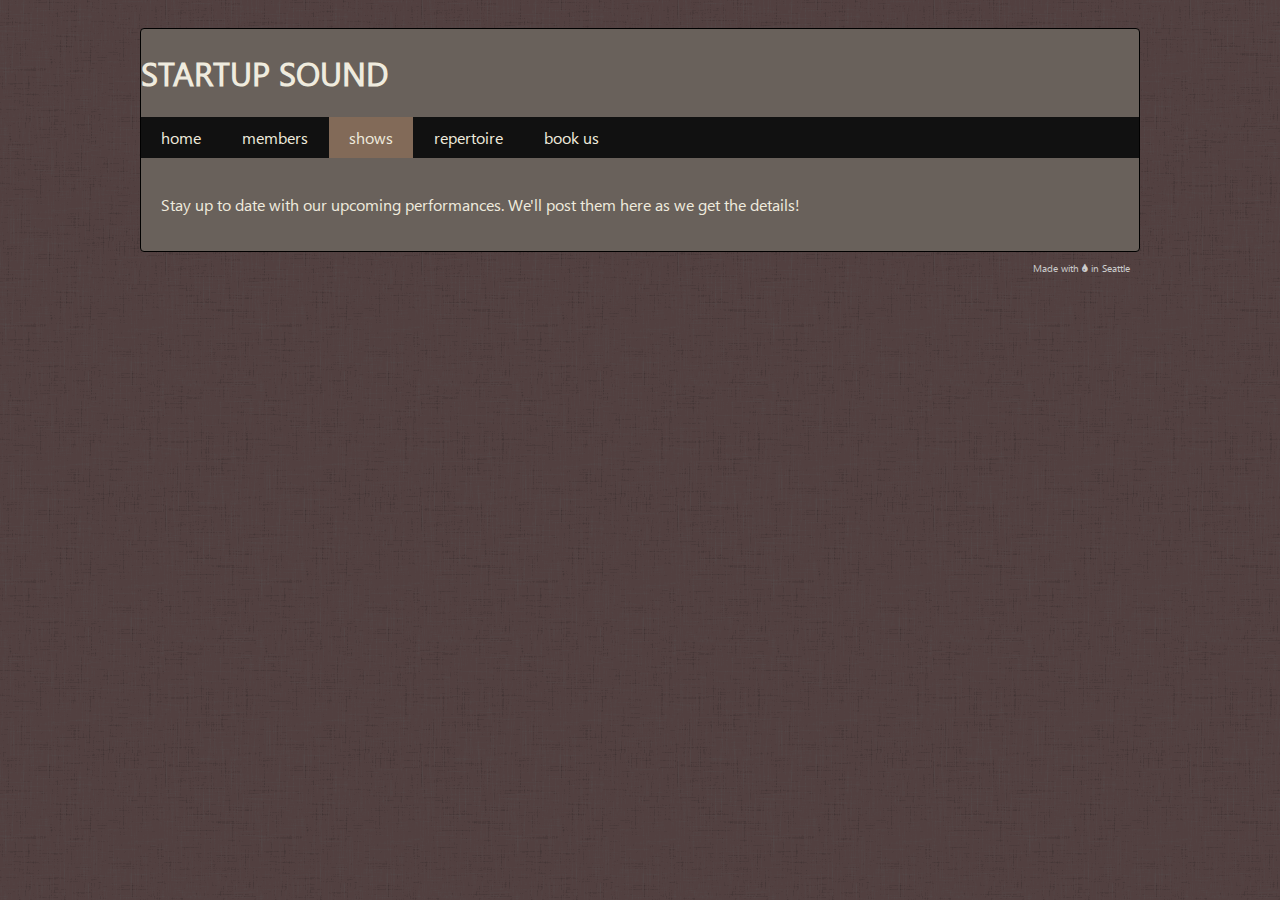
<file: docs/shows.html>
<html>

<head>
    <!-- title and meta -->
    <meta charset="utf-8">
    <meta content="description" name="Startup Sound A Cappella based out of Seattle, WA">
    <title>Startup Sound - Shows</title>
    <link rel="icon" href="img/favicon.ico" type="image/x-icon" />
    <link rel="stylesheet" type="text/css" href="style.css">
    <link rel="stylesheet" href="font-awesome/css/font-awesome.min.css">
</head>
<div class="vertical-flexbox size-setter">
        <div class="main-container">
                <h1>STARTUP SOUND</h1>
            <ul class="nav-column">
                <li>
                    <a href="index.html">home</a>
                </li>
                <li > 
                    <a href="members.html">members</a>
                </li>
                <li class="selected">
                    <a href="shows.html">shows</a>
                </li>
                <li>
                    <a href="repertoire.html">repertoire</a>
                </li>
                <li>
                    <a href="booking.html">book us</a>
                </li>
        </ul>
        <div class="content">
        <p>Stay up to date with our upcoming performances. We'll post them here as we get the details!</p>
        </div>
    </div>
    <div class="footer">
        <span>Made with <i class="fa fa-tint"></i> in Seattle</span>
    </div>
</div>

</html>
</file>
<file: style.css>
body {
    font-family: 'Droid Sans', 'Segoe', 'Arial';
    font-weight: lighter;
    background-color: #524040;
    background-image: url("img/low-contrast-linen.png");
    color: #efebde;
    display: flex;
    justify-content: center;
    min-width: 980px;
}

.size-setter {
    width: 1000px;
    margin: 20px;
}

.main-container {
    background-color: #69615b;
    border: 1px solid black;
    border-radius: 4px;
}

.main-container .content {
    padding: 20px;
    padding-bottom: 0px;
}

ul.nav-column li:first-child {
    border-top-left-radius: 4px;
}

ul.nav-column {
    align-self: stretch;
    margin: 0;
    list-style: none;
    display: flex;
    padding: 0;
    background-color: #111;
}

ul.nav-column li i {
    font-size: 12px;
}

ul.nav-column li.selected {
    background-color: #826a58;
    cursor: default;
}

ul.nav-column li:not(.selected):hover {
    background-color: #666;
}

ul.nav-column li {
    background-color: #111;
    cursor: pointer;
    border-right: 1px solid #111;
}

ul.nav-column li a {
    display: block;
    padding: 10px 20px;
}

.footer {
    align-self: flex-end;
    padding: 10px;
    font-size: 10px;
    color: #ccc;
}

a:link {
    color: #efebde;
    text-decoration: none;
}

a:visited {
    color: #efebde;
    text-decoration: none;
}

.flexbox {
    display: flex;
}

.flex-grow {
    flex-grow: 1;
}

.vertical-flexbox {
    display: flex;
    flex-direction: column;
}

.spaced-children > *:not(:last-child) {
    margin-right: 50px;
}

.member-overview {
    display: flex;
    padding-bottom: 20px;
}

.member-summary {
    display: flex;
    flex-grow: 1;
    padding: 5px 0;
    border-bottom: 1px solid;
    margin-bottom: 5px;
    align-items: flex-end;
    color: #ffb7b7;
}

.member-summary > *:not(:last-child) {
    margin-right: 50px;
}

.member-name {
    font-size: 24px;
}

.tidbit {
    font-size: 14px;
}

img.member-pic {
    width: 150px;
    height: 150px;
    display: block;
    margin-right: 20px;
}
</file>
<file: docs/style.css>
body {
    font-family: 'Segoe', 'Droid Sans', 'Arial';
    font-weight: lighter;
    background-color: #524040;
    background-image: url("img/low-contrast-linen.png");
    color: #efebde;
    display: flex;
    justify-content: center;
    min-width: 980px;
}

@font-face {
    font-family: 'Segoe';
    src: url('fonts/SegoeUi.ttf');
}

.size-setter {
    width: 1000px;
    margin: 20px;
}

.main-container {
    background-color: #69615b;
    border: 1px solid black;
    border-radius: 4px;
}

.main-container .content {
    padding: 20px;
}

ul.nav-column li:first-child {
    border-top-left-radius: 4px;
}

ul.nav-column {
    align-self: stretch;
    margin: 0;
    list-style: none;
    display: flex;
    padding: 0;
    background-color: #111;
}

ul.nav-column li i {
    font-size: 12px;
}

ul.nav-column li.selected {
    background-color: #826a58;
    cursor: default;
}

ul.nav-column li:not(.selected):hover {
    background-color: #666;
}

ul.nav-column li {
    background-color: #111;
    cursor: pointer;
    border-right: 1px solid #111;
}

ul.nav-column li a {
    display: block;
    padding: 10px 20px;
}

.footer {
    align-self: flex-end;
    padding: 10px;
    font-size: 10px;
    color: #ccc;
}

a:link {
    color: #efebde;
    text-decoration: none;
}

a:visited {
    color: #efebde;
    text-decoration: none;
}

.flexbox {
    display: flex;
}

.flex-grow {
    flex-grow: 1;
}

.vertical-flexbox {
    display: flex;
    flex-direction: column;
}

.spaced-children > *:not(:last-child) {
    margin-right: 50px;
}

.stat-label {
    color: #ffb7b7;
}

.tidbit {
    font-size: 14px;
}
</file>
<file: docs/members.css>
.member-overview {
    display: flex;
    border-top: 1px solid #ffb7b7;
}

.member-overview:not(:last-child) {
    margin-bottom: 50px;
}

.member-summary-header,
.member-summary-header .expander-label {
    height: 40px;
}

.member-summary-header {
    display: flex;
    flex-grow: 1;
    border-bottom: 1px solid;
    margin-bottom: 5px;
    align-items: baseline;
    color: #ffb7b7;
}

.member-name {
    font-size: 24px;
}

.member-summary {
    padding-left: 20px;
}

.member-summary-header > *:not(:last-child) {
    margin-right: 50px;
}

.member-pic {
    height: 150px;
    min-height: 150px;
    width: 150px;
    min-width: 150px;
    overflow: hidden;
    display: block;
}

.member-pic img {
    max-width: 100%;
    height: auto;
}

span.a {
    color: #a9daa9;
}

span.b {
    color: #a2a2ff;
}

span.c {
    color: #c9d07d;
}

span.d {
    color: pink;
}
</file>
<file: docs/mouseoverExpander.css>
.mouseover-expander {
    position: relative;
    cursor: default;
}

.mouseover-expander .expander-content {
    position: absolute;
    background-color: #69615b;
    box-shadow: 3px 3px 3px #666;
    white-space: nowrap;
}

.mouseover-expander .expander-label {
    display: flex;
    align-items: center;
}

.mouseover-expander:not(:hover) .expander-content {
    display: none;
}

.mouseover-expander .expander-content {
    border-left: 1px solid;
    border-right: 1px solid;
    border-bottom: 1px solid;
    padding: 10px;
    z-index: 2;
    margin-left: -1px;
}

.mouseover-expander .expander-label i.fa.fa-caret-right {
    margin-right: 10px;
}

.mouseover-expander:hover .expander-label i.fa.fa-caret-right {
    transform: rotate(90deg);
    transition-duration: .25s;
    margin-left: 5px;
}

.stat {
    display: flex;
}

.stat:not(:last-child) {
    margin-bottom: 10px;
}

.stat .stat-label {
    margin-right: 10px;
}

.stat .stat-value {
    color: #efebde;
}
</file>
<file: docs/repertoire.css>
.song-name {
    display: flex;
    flex-grow: 1;
    align-items: baseline;
    color: #ffb7b7;
}

.songs-list {
    border: 1px solid #ffb7b7;
    padding: 0 10px;
    width: 450px;
}

.songs-list-holder {
    display: flex;
    justify-content: space-between;
}

.song-summary-header {
    display: flex;
    align-items: center;
    justify-content: space-between;
}

.song-summary-header > *:not(:last-child) {
    margin-right: 10px;
}

.songs-list > *:not(:last-child) {
    border-bottom: 1px solid #efebde;
}

.song-summary-header,
.song-summary-header .expander-label {
    height: 30px;
}
</file>
